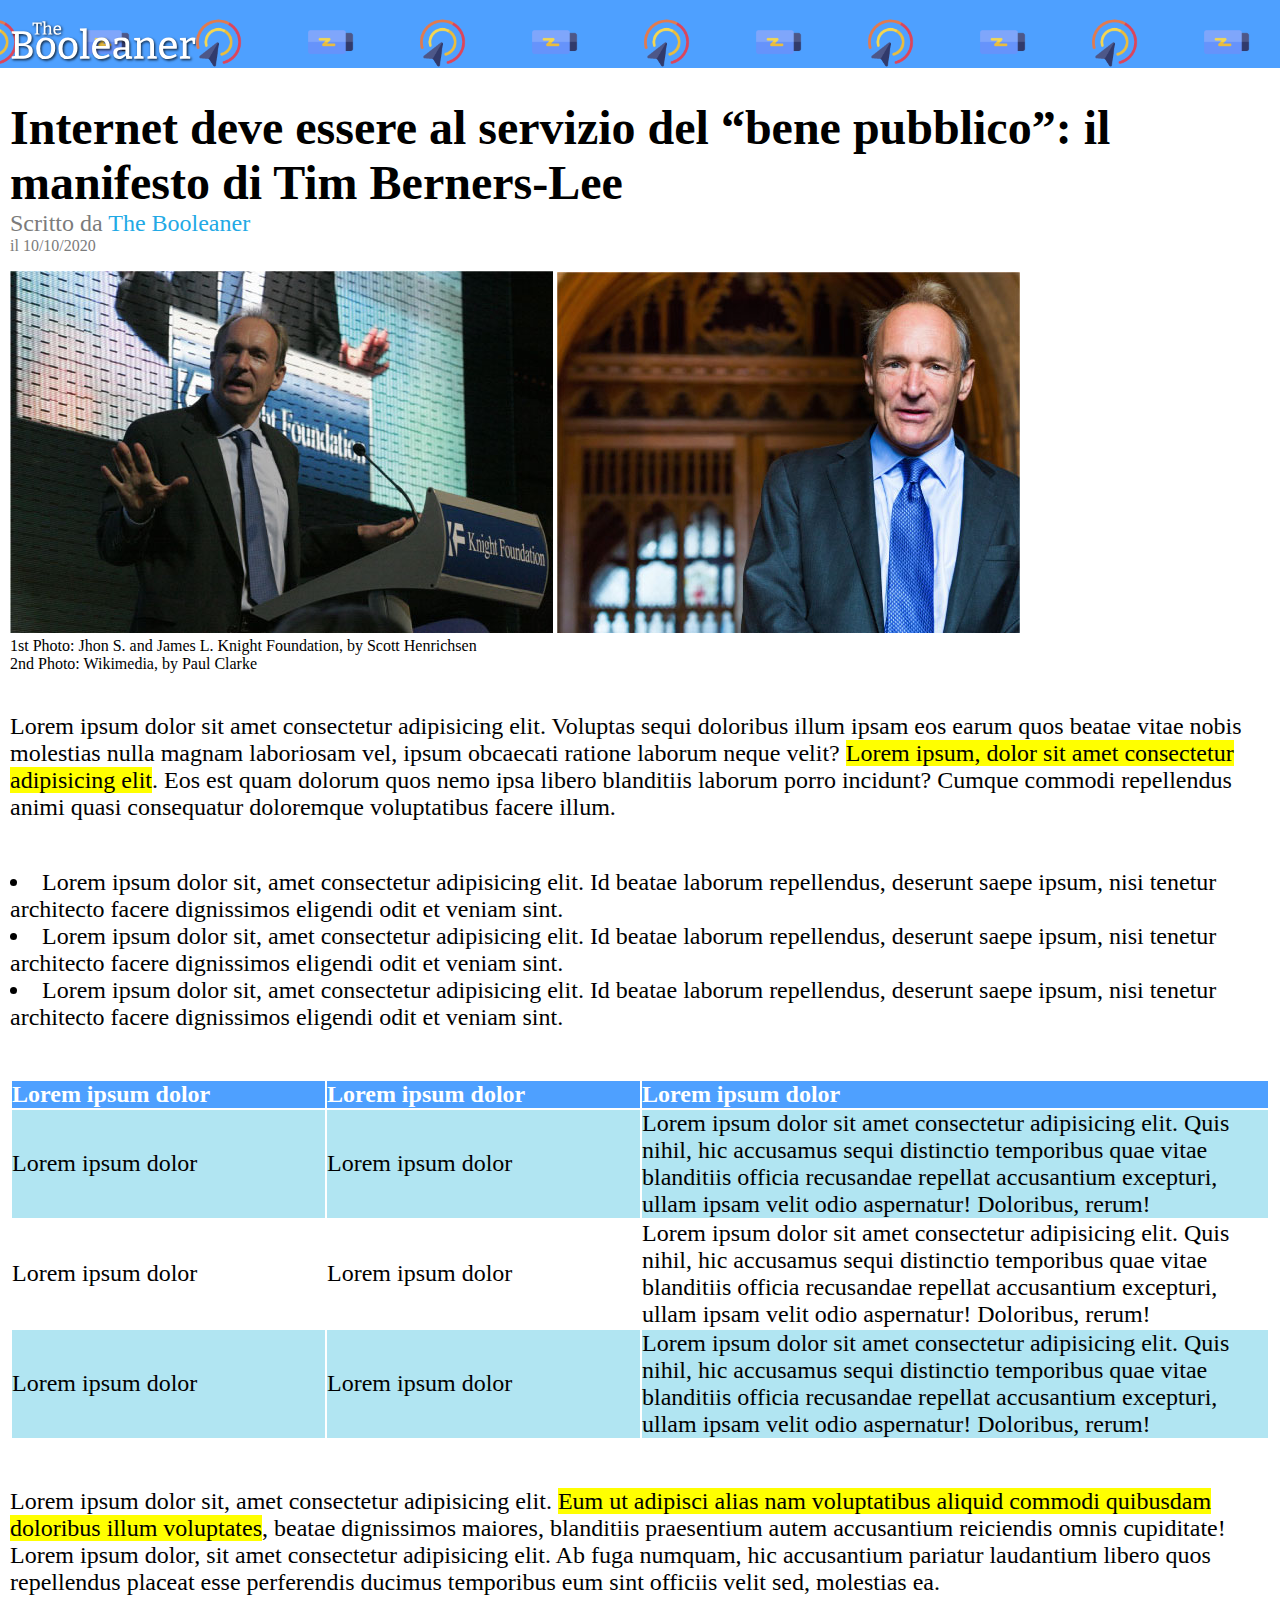
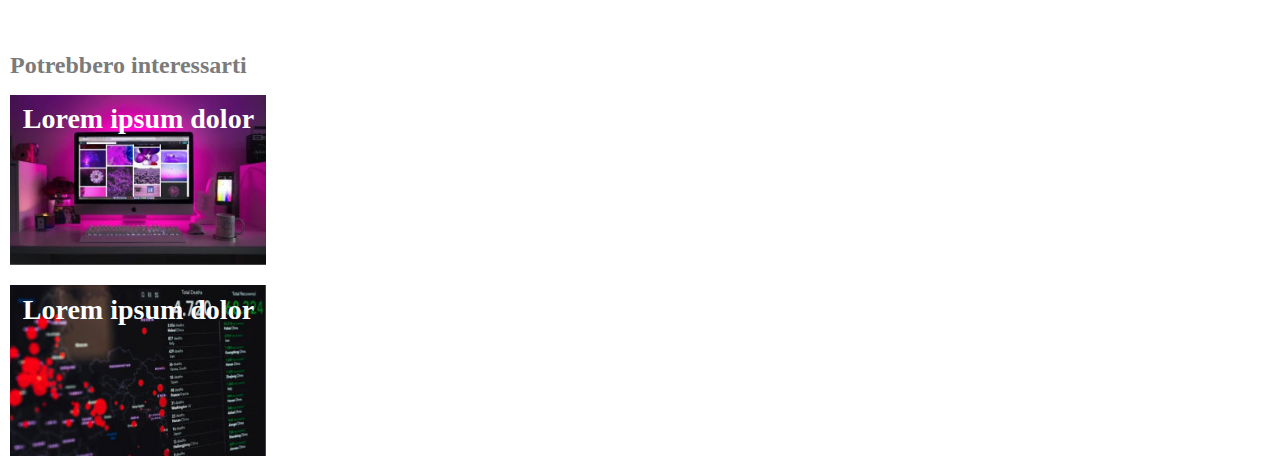
<file: index.html>
<!DOCTYPE html>
<html lang="it">
<head>
    <meta charset="UTF-8">
    <meta name="viewport" content="width=device-width, initial-scale=1.0">

    <title>Internet deve essere al servizio del &#8220;bene pubblico&#8221;</title>

    <!-- Favicon -->
    <link rel="icon" type="image/x-icon" href="images/favicon.ico">
    <link rel="shortcut icon" type="image/x-icon" href="images/favicon.ico">

    <link rel="stylesheet" href="style.css">
</head>
<body>
    <!-- Banner -->
    <header>
        <img src="images/logo.svg" alt="The Booleaner">
    </header>

    <!-- Article -->
    <main>
        <!-- Title, author and date of the article -->
        <section>
            <h1 class="article-title">
                Internet deve essere al servizio del &#8220;bene pubblico&#8221;: il manifesto di Tim Berners-Lee
            </h1>
            <span class="article-author">
                Scritto da <em>The Booleaner</em>
            </span>
            <span class="article-date">
                il 10/10/2020
            </span>    
        </section>
        
        <!-- Images related to the article -->
        <section>
            <img src="images/tim-1.jpg" alt="Berners-Lee's speach">
            <img src="images/tim-2.jpg" alt="Tim Berners-Lee">
    
            <!-- Images' Author attributions -->
            <span class="image-attribution">
                1st Photo: Jhon S. and James L. Knight Foundation, by Scott Henrichsen 
            </span>
            <span class="image-attribution">
                2nd Photo: Wikimedia, by Paul Clarke 
            </span>
        </section>

        <!-- Body of the article -->
        <section class="article-body">
            <p>
                Lorem ipsum dolor sit amet consectetur adipisicing elit. Voluptas sequi doloribus illum ipsam eos earum quos beatae vitae nobis molestias nulla magnam laboriosam vel, ipsum obcaecati ratione laborum neque velit? <mark>Lorem ipsum, dolor sit amet consectetur adipisicing elit</mark>. Eos est quam dolorum quos nemo ipsa libero blanditiis laborum porro incidunt? Cumque commodi repellendus animi quasi consequatur doloremque voluptatibus facere illum.
            </p>

            <ul>
                <li>
                    Lorem ipsum dolor sit, amet consectetur adipisicing elit. Id beatae laborum repellendus, deserunt saepe ipsum, nisi tenetur architecto facere dignissimos eligendi odit et veniam sint.
                </li>
                <li>
                    Lorem ipsum dolor sit, amet consectetur adipisicing elit. Id beatae laborum repellendus, deserunt saepe ipsum, nisi tenetur architecto facere dignissimos eligendi odit et veniam sint.
                </li>
                <li>
                    Lorem ipsum dolor sit, amet consectetur adipisicing elit. Id beatae laborum repellendus, deserunt saepe ipsum, nisi tenetur architecto facere dignissimos eligendi odit et veniam sint.
                </li>
            </ul>
            
            <!-- Table -->
            <table>
                <thead>
                    <tr>
                        <th>
                            Lorem ipsum dolor
                        </th>
                        <th>
                            Lorem ipsum dolor
                        </th>
                        <th>
                            Lorem ipsum dolor
                        </th>
                    </tr>
                </thead>
                <tbody>
                    <tr>
                        <td>
                            Lorem ipsum dolor
                        </td>
                        <td>
                            Lorem ipsum dolor
                        </td>
                        <td>
                            Lorem ipsum dolor sit amet consectetur adipisicing elit. Quis nihil, hic accusamus sequi distinctio temporibus quae vitae blanditiis officia recusandae repellat accusantium excepturi, ullam ipsam velit odio aspernatur! Doloribus, rerum!
                        </td>
                    </tr>
                    <tr>
                        <td>
                            Lorem ipsum dolor
                        </td>
                        <td>
                            Lorem ipsum dolor
                        </td>
                        <td>
                            Lorem ipsum dolor sit amet consectetur adipisicing elit. Quis nihil, hic accusamus sequi distinctio temporibus quae vitae blanditiis officia recusandae repellat accusantium excepturi, ullam ipsam velit odio aspernatur! Doloribus, rerum!
                        </td>
                    </tr>
                    <tr>
                        <td>
                            Lorem ipsum dolor
                        </td>
                        <td>
                            Lorem ipsum dolor
                        </td>
                        <td>
                            Lorem ipsum dolor sit amet consectetur adipisicing elit. Quis nihil, hic accusamus sequi distinctio temporibus quae vitae blanditiis officia recusandae repellat accusantium excepturi, ullam ipsam velit odio aspernatur! Doloribus, rerum!
                        </td>
                    </tr>
                </tbody>
            </table>
            <!-- Table's end -->

            <p>
                Lorem ipsum dolor sit, amet consectetur adipisicing elit. <mark>Eum ut adipisci alias nam voluptatibus aliquid commodi quibusdam doloribus illum voluptates</mark>, beatae dignissimos maiores, blanditiis praesentium autem accusantium reiciendis omnis cupiditate! Lorem ipsum dolor, sit amet consectetur adipisicing elit. Ab fuga numquam, hic accusantium pariatur laudantium libero quos repellendus placeat esse perferendis ducimus temporibus eum sint officiis velit sed, molestias ea.
            </p>
        </section>
    </main>

    <!-- Read-also section -->
    <footer>
        <span>Potrebbero interessarti</span>

        <!-- Related articles -->
        <div class="related-article">
            <img src="images/monitor.jpg" alt="Monitor">
            <div>
                Lorem ipsum dolor
            </div>
        </div>
        <div class="related-article">
            <img src="images/graph.jpg" alt="Graph">
            <div>
                Lorem ipsum dolor
            </div>
        </div>
    </footer>
</body>
</html>
</file>
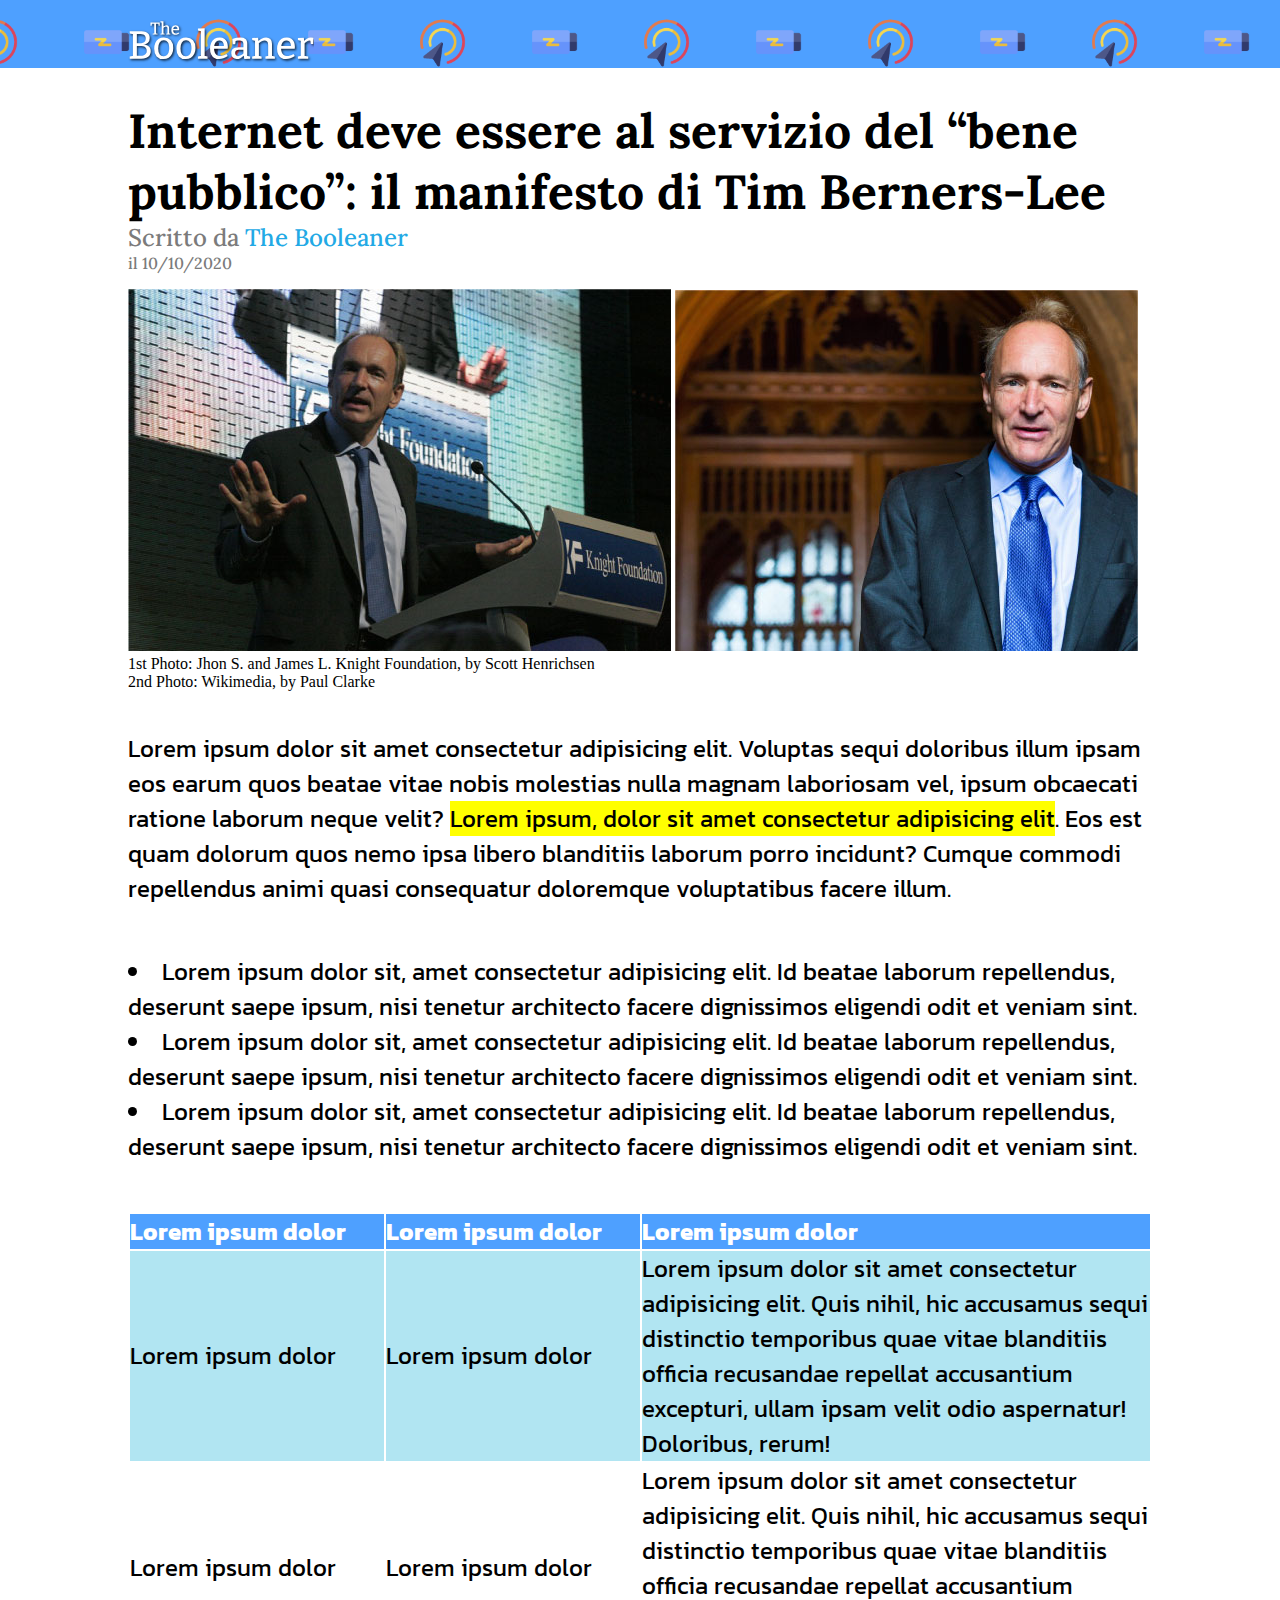
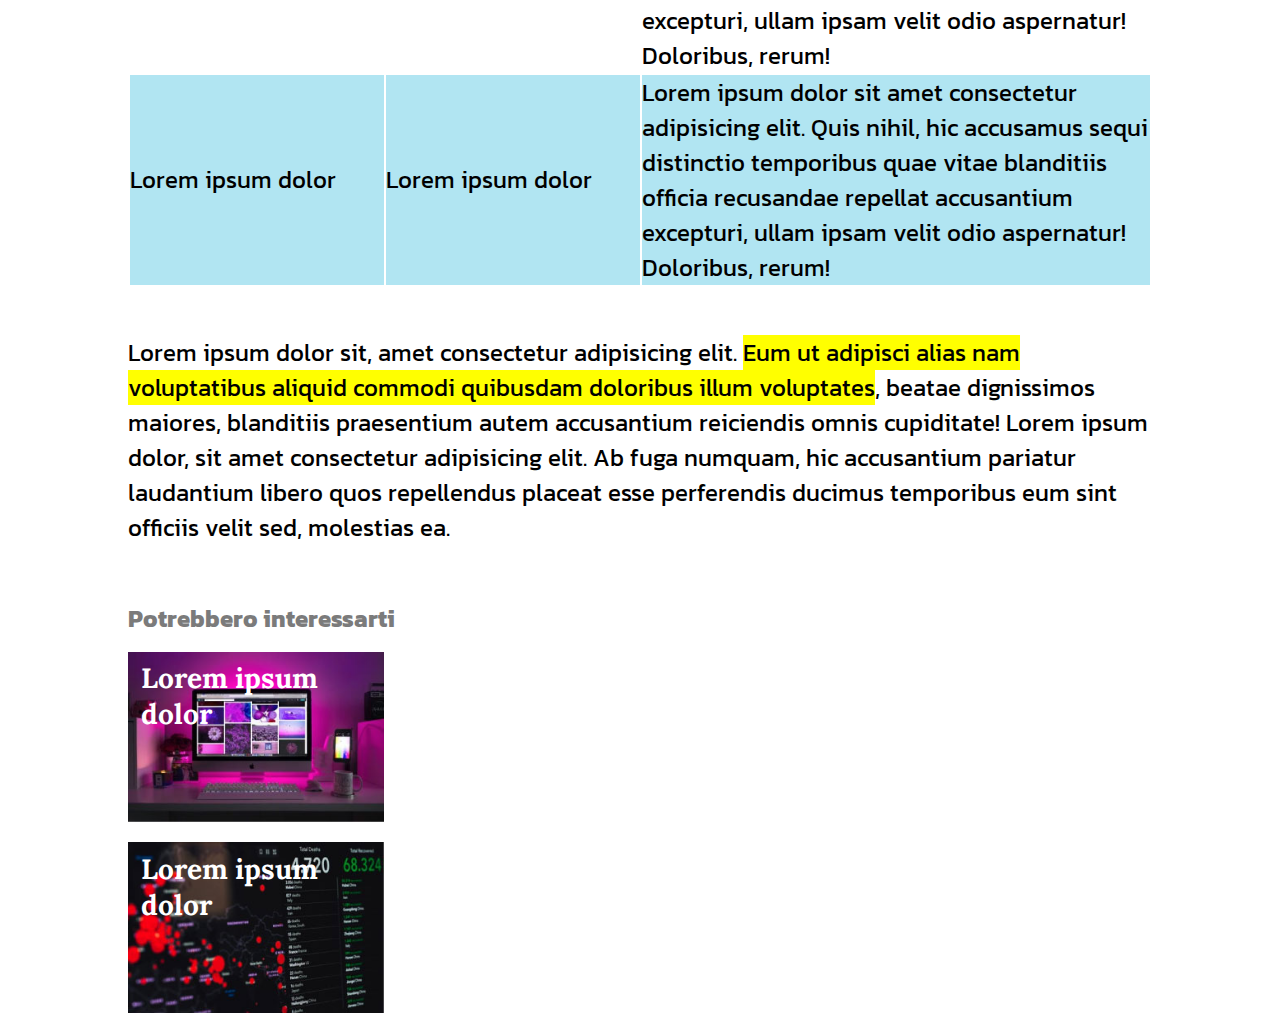
<file: bonus/index.html>
<!DOCTYPE html>
<html lang="it">
<head>
    <meta charset="UTF-8">
    <meta name="viewport" content="width=device-width, initial-scale=1.0">

    <title>Internet deve essere al servizio del &#8220;bene pubblico&#8221;</title>

    <!-- Favicon -->
    <link rel="icon" type="image/x-icon" href="images/favicon.ico">
    <link rel="shortcut icon" type="image/x-icon" href="images/favicon.ico">

    <link rel="stylesheet" href="style.css">

    <!-- Google Fonts link (Lora and Kanit)-->
    <link rel="preconnect" href="https://fonts.googleapis.com">
    <link rel="preconnect" href="https://fonts.gstatic.com" crossorigin>
    <link href="https://fonts.googleapis.com/css2?family=Kanit:wght@400;500;600;700&family=Lora:wght@400..700&display=swap" rel="stylesheet">
</head>

<body>
    <!-- Banner -->
    <header>
        <img src="images/logo.svg" alt="The Booleaner">
    </header>

    <!-- Article -->
    <main>
        <!-- Title, author and date of the article -->
        <section>
            <h1 class="article-title">
                Internet deve essere al servizio del &#8220;bene pubblico&#8221;: il manifesto di Tim Berners-Lee
            </h1>
            <span class="article-author">
                Scritto da <em>The Booleaner</em>
            </span>
            <span class="article-date">
                il 10/10/2020
            </span>    
        </section>
        
        <!-- Images related to the article -->
        <section>
            <img src="images/tim-1.jpg" alt="Berners-Lee's speach">
            <img src="images/tim-2.jpg" alt="Tim Berners-Lee">
    
            <!-- Images' Author attributions -->
            <span class="image-attribution">
                1st Photo: Jhon S. and James L. Knight Foundation, by Scott Henrichsen 
            </span>
            <span class="image-attribution">
                2nd Photo: Wikimedia, by Paul Clarke 
            </span>
        </section>

        <!-- Body of the article -->
        <section class="article-body">
            <p>
                Lorem ipsum dolor sit amet consectetur adipisicing elit. Voluptas sequi doloribus illum ipsam eos earum quos beatae vitae nobis molestias nulla magnam laboriosam vel, ipsum obcaecati ratione laborum neque velit? <mark>Lorem ipsum, dolor sit amet consectetur adipisicing elit</mark>. Eos est quam dolorum quos nemo ipsa libero blanditiis laborum porro incidunt? Cumque commodi repellendus animi quasi consequatur doloremque voluptatibus facere illum.
            </p>

            <ul>
                <li>
                    Lorem ipsum dolor sit, amet consectetur adipisicing elit. Id beatae laborum repellendus, deserunt saepe ipsum, nisi tenetur architecto facere dignissimos eligendi odit et veniam sint.
                </li>
                <li>
                    Lorem ipsum dolor sit, amet consectetur adipisicing elit. Id beatae laborum repellendus, deserunt saepe ipsum, nisi tenetur architecto facere dignissimos eligendi odit et veniam sint.
                </li>
                <li>
                    Lorem ipsum dolor sit, amet consectetur adipisicing elit. Id beatae laborum repellendus, deserunt saepe ipsum, nisi tenetur architecto facere dignissimos eligendi odit et veniam sint.
                </li>
            </ul>
            
            <!-- Table -->
            <table>
                <thead>
                    <tr>
                        <th>
                            Lorem ipsum dolor
                        </th>
                        <th>
                            Lorem ipsum dolor
                        </th>
                        <th>
                            Lorem ipsum dolor
                        </th>
                    </tr>
                </thead>
                <tbody>
                    <tr>
                        <td>
                            Lorem ipsum dolor
                        </td>
                        <td>
                            Lorem ipsum dolor
                        </td>
                        <td>
                            Lorem ipsum dolor sit amet consectetur adipisicing elit. Quis nihil, hic accusamus sequi distinctio temporibus quae vitae blanditiis officia recusandae repellat accusantium excepturi, ullam ipsam velit odio aspernatur! Doloribus, rerum!
                        </td>
                    </tr>
                    <tr>
                        <td>
                            Lorem ipsum dolor
                        </td>
                        <td>
                            Lorem ipsum dolor
                        </td>
                        <td>
                            Lorem ipsum dolor sit amet consectetur adipisicing elit. Quis nihil, hic accusamus sequi distinctio temporibus quae vitae blanditiis officia recusandae repellat accusantium excepturi, ullam ipsam velit odio aspernatur! Doloribus, rerum!
                        </td>
                    </tr>
                    <tr>
                        <td>
                            Lorem ipsum dolor
                        </td>
                        <td>
                            Lorem ipsum dolor
                        </td>
                        <td>
                            Lorem ipsum dolor sit amet consectetur adipisicing elit. Quis nihil, hic accusamus sequi distinctio temporibus quae vitae blanditiis officia recusandae repellat accusantium excepturi, ullam ipsam velit odio aspernatur! Doloribus, rerum!
                        </td>
                    </tr>
                </tbody>
            </table>
            <!-- Table's end -->

            <p>
                Lorem ipsum dolor sit, amet consectetur adipisicing elit. <mark>Eum ut adipisci alias nam voluptatibus aliquid commodi quibusdam doloribus illum voluptates</mark>, beatae dignissimos maiores, blanditiis praesentium autem accusantium reiciendis omnis cupiditate! Lorem ipsum dolor, sit amet consectetur adipisicing elit. Ab fuga numquam, hic accusantium pariatur laudantium libero quos repellendus placeat esse perferendis ducimus temporibus eum sint officiis velit sed, molestias ea.
            </p>
        </section>
    </main>

    <!-- Read-also section -->
    <footer>
        <span>Potrebbero interessarti</span>

        <!-- Related articles -->
        <div class="related-article">
            <img src="images/monitor.jpg" alt="Monitor">
            <div>
                Lorem ipsum dolor
            </div>
        </div>
        <div class="related-article">
            <img src="images/graph.jpg" alt="Graph">
            <div>
                Lorem ipsum dolor
            </div>
        </div>
    </footer>
</body>
</html>
</file>
<file: style.css>
* {
    box-sizing: border-box;
    margin: 0;
    padding: 0;
}

/* To align every element without changing backgrounds */
body > * > * {
    margin-left: 10px;
    margin-right: 10px;
}

header {
    height: 7.5vh;
    
    background-image: url(images/pattern.png);
    background-repeat: repeat-x;
    background-color: #4ea0ff;
    background-size: 35%;
    background-position: top;
    position: relative;
}

header > img {
    height: 70%;
    position: absolute;
    bottom: 0px;
}

main {
    padding-top: 1rem;
}

section {
    margin-top: 1rem;
}

section > span {
    display: block;
}

.article-title {
    font-size: 3rem;
}

.article-author {
    font-size: 1.5rem;
    font-weight: 500;
    color: #7b7b7b;
}

/* Author's name */
.article-author > em {
    color: #22a9e5;
    font-style: normal;
}

.article-date {
    font-size: 1rem;
    color: #7b7b7b;
    font-weight: 500;
}

.image-attribution {
    font-size: 1rem;
}

.article-body {
    font-size: 1.5rem;
}

.article-body > * {
    padding-top: 1.5rem;
    padding-bottom: 1.5rem;
}

/* Make list items' bullets respect margin */
ul li {
    list-style-position: inside;
}

/* Table styling */
table {
    width: 100%;
}

thead {
    background-color: #4ea0ff;
    text-align: left;
    color: #ffffff;
}

tbody > tr:first-child , tbody > tr:last-child {
    background-color: #b1e5f2;
}

/* Adjust first and second column of the table width*/
th:first-child , th:first-child + th {
    width: 25%;
}
/* Table styling's end */

footer {
    padding-top: 2rem;
}

footer > span {
    display: block;
    color: #7b7b7b;
    font-size: 1.5rem;
    font-weight: 700;
}

/* Related articles styling */
.related-article {
    margin-top: 1rem;

    position: relative;
    width: 20%;
}

.related-article > img {
    width: 100%;
}

.related-article > div {
    position: absolute;
    top: 5%;
    left: 5%;
    width: 95%;

    color: #ffffff;
    font-size: 1.75rem;
    font-weight: 700;
}
/* Related articles styling's end */
</file>
<file: bonus/style.css>
* {
    box-sizing: border-box;
    margin: 0;
    padding: 0;
}

/* To align every element without changing backgrounds */
body > * > * {
    margin-left: 10%;
    margin-right: 10%;
}

header {
    height: 7.5vh;
    
    background-image: url(images/pattern.png);
    background-repeat: repeat-x;
    background-color: #4ea0ff;
    background-size: 35%;
    background-position: top;
    position: relative;
}

header > img {
    height: 70%;
    position: absolute;
    bottom: 0px;
}

main {
    padding-top: 1rem;
}

section {
    margin-top: 1rem;
}

section > span {
    display: block;
}

.article-title {
    font-size: 3rem;
    font-family: "Lora", serif;
}

.article-author {
    font-family: "Lora", serif;
    font-size: 1.5rem;
    font-weight: 500;
    color: #7b7b7b;
}

/* Author's name */
.article-author > em {
    color: #22a9e5;
    font-style: normal;
}

.article-date {
    font-family: "Lora", serif;
    font-size: 1rem;
    color: #7b7b7b;
    font-weight: 500;
}

.image-attribution {
    font-size: 1rem;
}

.article-body {
    font-family: "Kanit", sans-serif;
    font-size: 1.5rem;
}

.article-body > * {
    padding-top: 1.5rem;
    padding-bottom: 1.5rem;
}

/* Make list items' bullets respect margin */
ul li {
    list-style-position: inside;
}

/* Table styling */
table {
    width: 100%;
}

thead {
    background-color: #4ea0ff;
    text-align: left;
    color: #ffffff;
}

tbody > tr:first-child , tbody > tr:last-child {
    background-color: #b1e5f2;
}

/* Adjust first and second column of the table width*/
th:first-child , th:first-child + th {
    width: 25%;
}
/* Table styling's end */

footer {
    padding-top: 2rem;
}

footer > span {
    display: block;

    font-family: "Kanit", sans-serif;
    color: #7b7b7b;
    font-size: 1.5rem;
    font-weight: 700;
}

/* Related articles styling */
.related-article {
    margin-top: 1rem;

    position: relative;
    width: 20%;
}

.related-article > img {
    width: 100%;
}

.related-article > div {
    position: absolute;
    top: 5%;
    left: 5%;
    width: 95%;

    font-family: "Lora", serif;
    color: #ffffff;
    font-size: 1.75rem;
    font-weight: 700;
}
/* Related articles styling's end */
</file>
